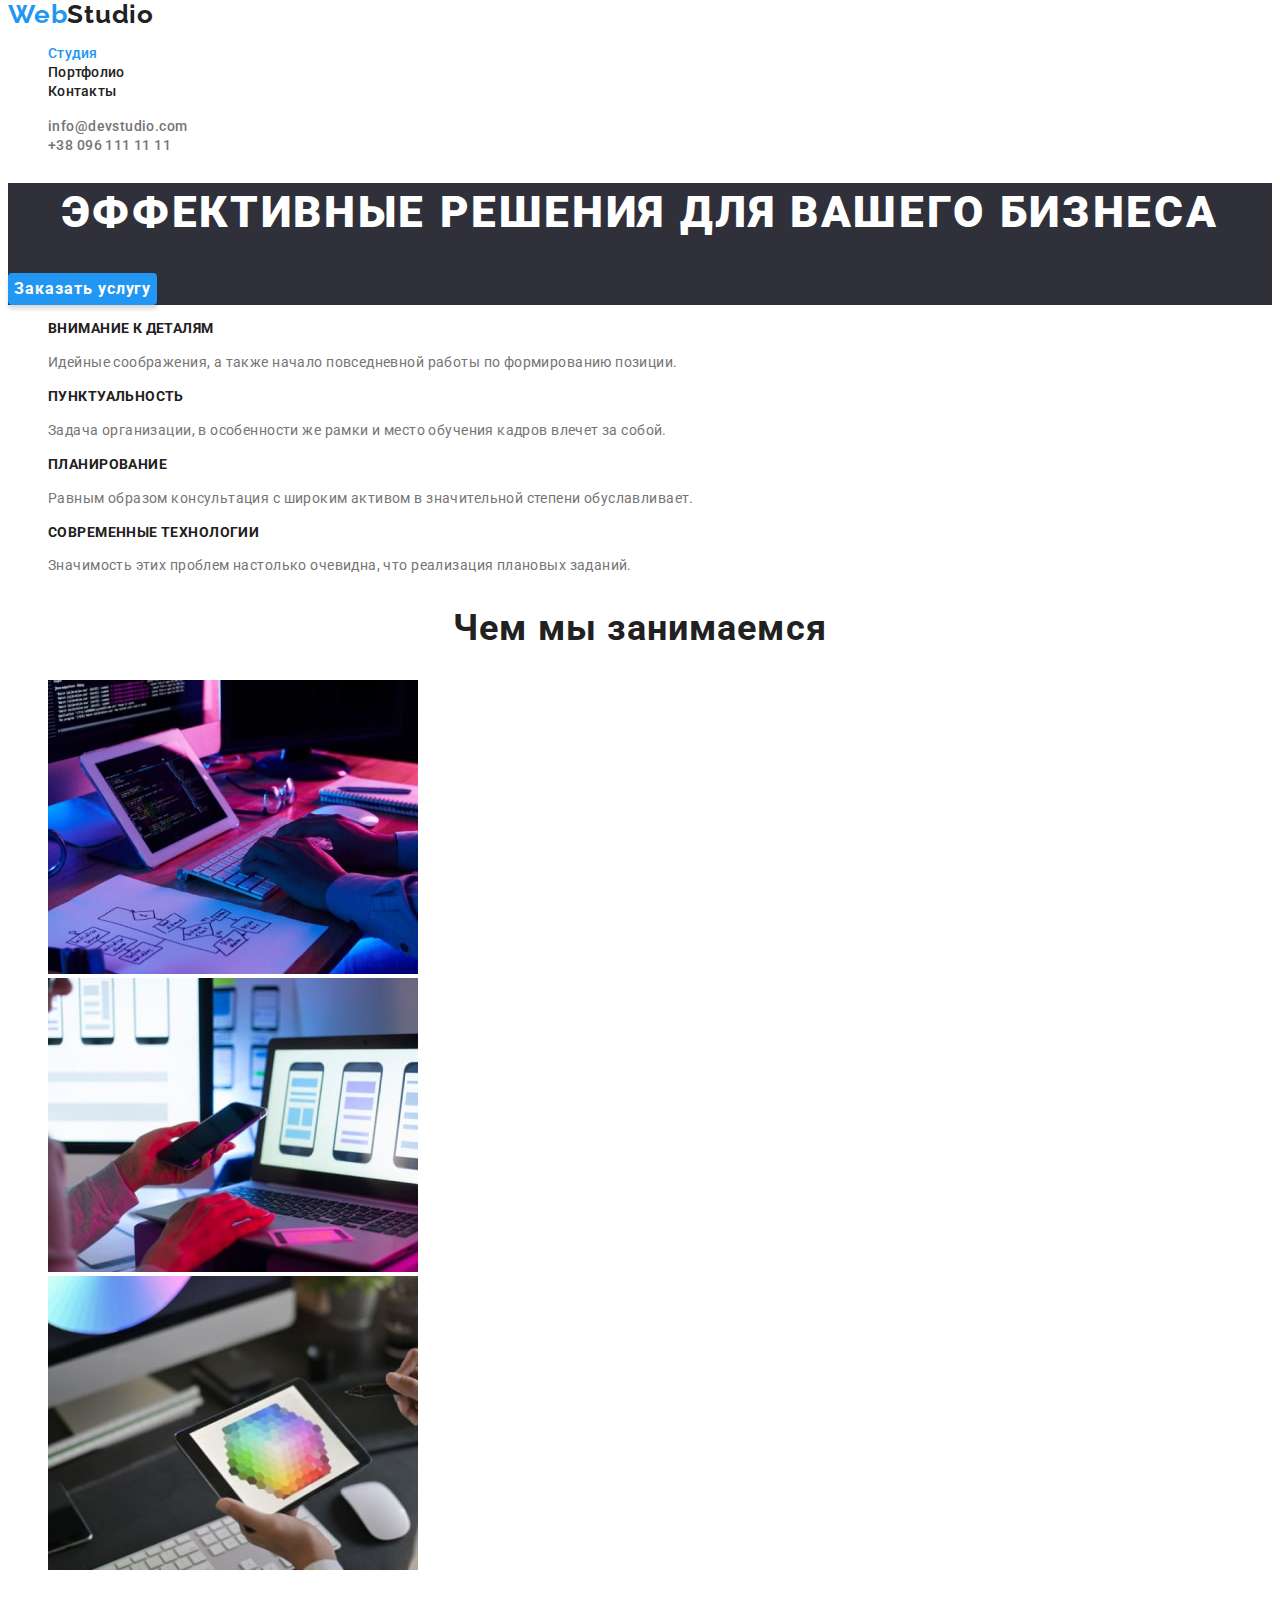
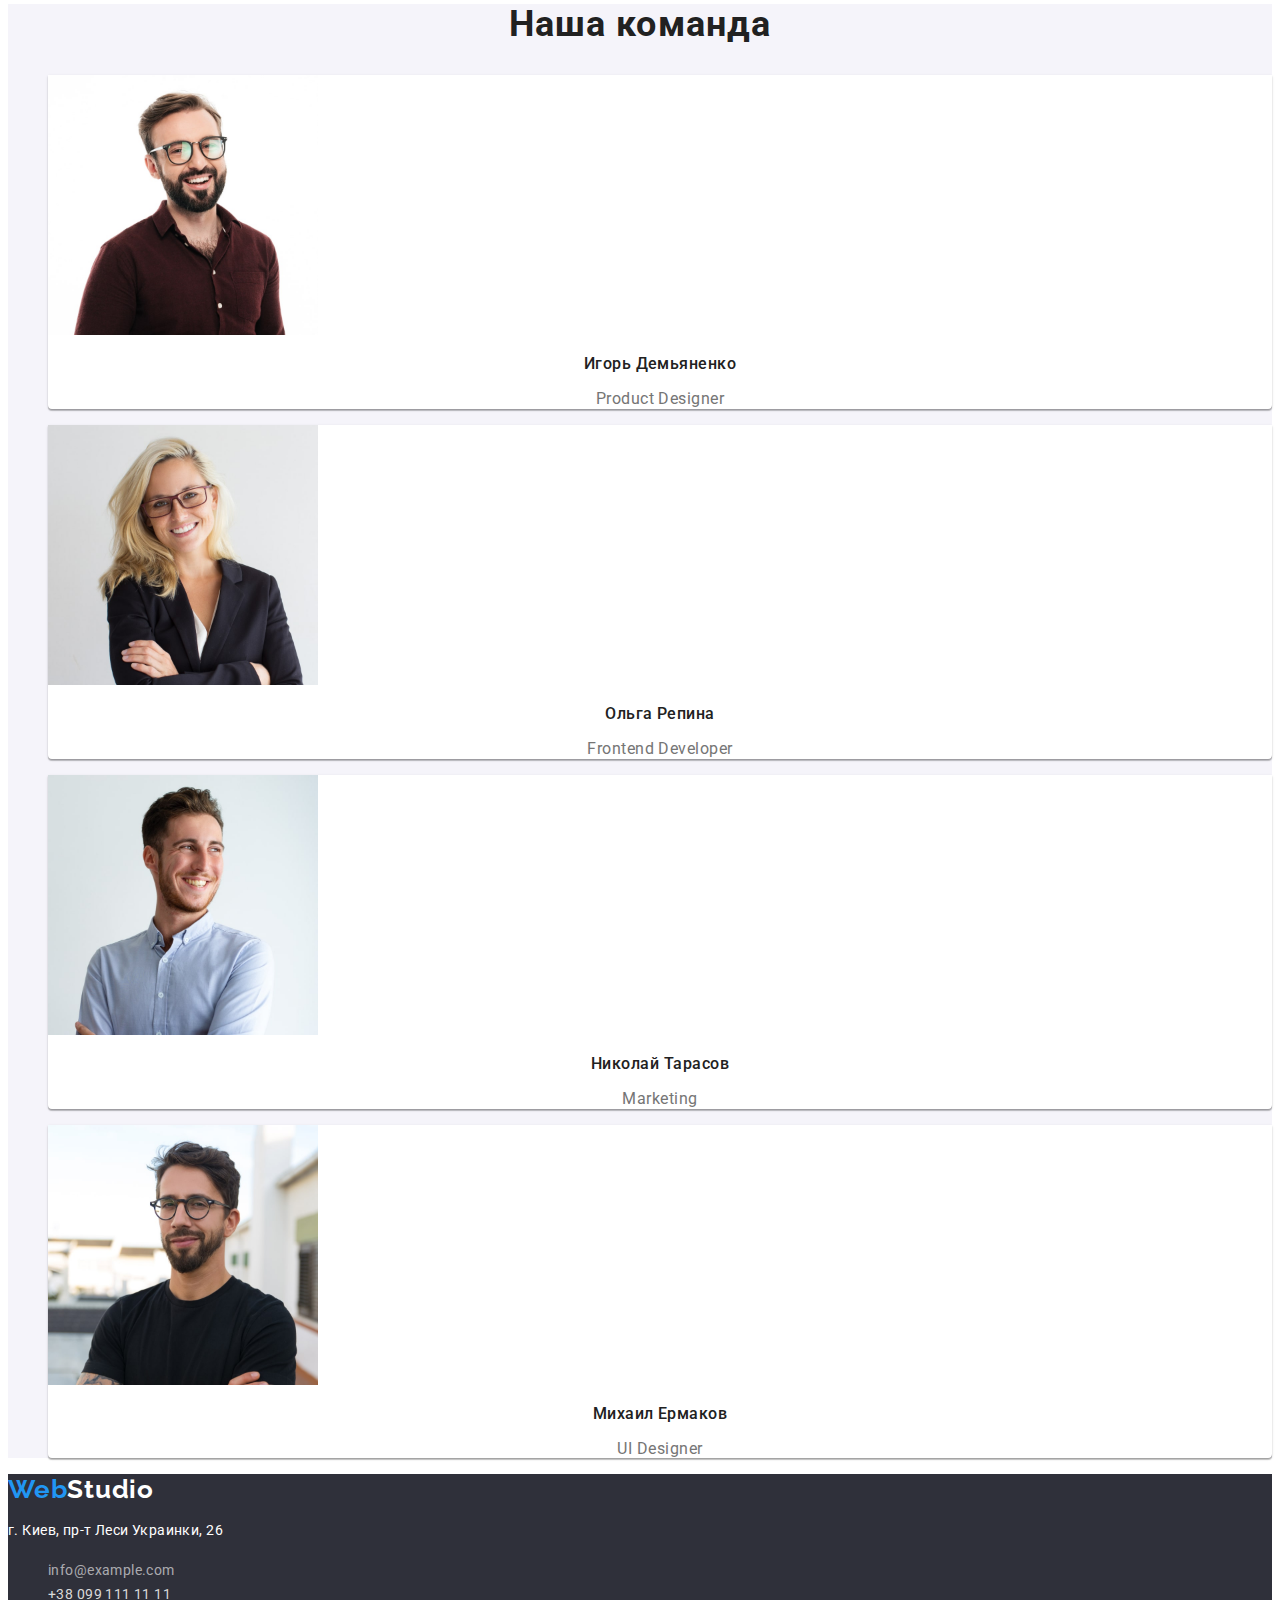
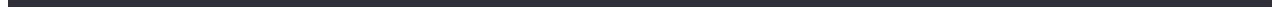
<file: index.html>
<!DOCTYPE html>
<html lang="ru">
  <head>
    <meta charset="UTF-8" />
    <meta http-equiv="X-UA-Compatible" content="IE=edge" />
    <meta name="viewport" content="width=device-width, initial-scale=1.0" />
    <title>WebStudio</title>
    <link rel="preconnect" href="https://fonts.googleapis.com" />
    <link rel="preconnect" href="https://fonts.gstatic.com" crossorigin />
    <link
      href="https://fonts.googleapis.com/css2?family=Raleway:wght@700&family=Roboto:wght@400;500;700;900&display=swap"
      rel="stylesheet"
    />
    <link rel="stylesheet" href="./css/styles.css" />
  </head>
  <body>
    <header class="header">
      <a href="./index.html" lang="en" class="header-web link"
        >Web<span class="header-studio">Studio</span>
      </a>
      <nav>
        <ul class="header-list list">
          <li><a href="./index.html" class="header-item link current">Студия</a></li>
          <li><a href="./portfolio.html" class="header-item link">Портфолио</a></li>
          <li><a href="#" class="header-item link">Контакты</a></li>
        </ul>
      </nav>
      <ul class="header-nav list">
        <li>
          <a href="mailto:info@devstudio.com" class="header-email link">info@devstudio.com</a>
        </li>
        <li><a href="tel:+380961111111" class="header-tel link">+38 096 111 11 11</a></li>
      </ul>
    </header>
    <main>
      <section class="main">
        <h1 class="main-title">Эффективные решения для вашего бизнеса</h1>
        <button type="button" class="main-btn pointer">Заказать услугу</button>
      </section>
      <section>
        <h2 class="hidden-title visually-hidden">Цели</h2>
        <ul class="section list">
          <li class="section-list">
            <h3 class="item-subtitle">Внимание к деталям</h3>
            <p class="section-text">
              Идейные соображения, а также начало повседневной работы по формированию позиции.
            </p>
          </li>
          <li class="section-list">
            <h3 class="item-subtitle">Пунктуальность</h3>
            <p class="section-text">
              Задача организации, в особенности же рамки и место обучения кадров влечет за собой.
            </p>
          </li>
          <li class="section-list">
            <h3 class="item-subtitle">Планирование</h3>
            <p class="section-text">
              Равным образом консультация с широким активом в значительной степени обуславливает.
            </p>
          </li>
          <li class="section-list">
            <h3 class="item-subtitle">Современные технологии</h3>
            <p class="section-text">
              Значимость этих проблем настолько очевидна, что реализация плановых заданий.
            </p>
          </li>
        </ul>
      </section>
      <section>
        <h2 class="title">Чем мы занимаемся</h2>
        <ul class="section list">
          <li>
            <img src="./images/work-img-1.jpg" alt="website skeleton" width="370" height="294" />
          </li>
          <li>
            <img
              src="./images/work-img-2.jpg"
              alt="image on a mobile device"
              width="370"
              height="294"
            />
          </li>
          <li>
            <img src="./images/work-img-3.jpg" alt="graphic design" width="370" height="294" />
          </li>
        </ul>
      </section>
      <section class="section-team">
        <h2 class="title">Наша команда</h2>
        <ul class="section list">
          <li class="section-item">
            <img src="./images/team-img-4.jpg" alt="Product Designer" width="270" height="260" />
            <h3 class="title-name">Игорь Демьяненко</h3>
            <p lang="en" class="title-work">Product Designer</p>
          </li>
          <li class="section-item">
            <img src="./images/team-img-5.jpg" alt="Frontend Developer" width="270" height="260" />
            <h3 class="title-name">Ольга Репина</h3>
            <p lang="en" class="title-work">Frontend Developer</p>
          </li>
          <li class="section-item">
            <img src="./images/team-img-6.jpg" alt="Marketing" width="270" height="260" />
            <h3 class="title-name">Николай Тарасов</h3>
            <p lang="en" class="title-work">Marketing</p>
          </li>
          <li class="section-item">
            <img src="./images/team-img-7.jpg" alt="UI Designer" width="270" height="260" />
            <h3 class="title-name">Михаил Ермаков</h3>
            <p lang="en" class="title-work">UI Designer</p>
          </li>
        </ul>
      </section>
    </main>
    <footer class="footer">
      <a href="./index.html" lang="en" class="footer-web link"
        >Web<span class="footer-studio">Studio</span>
      </a>
      <address class="foooter-addresss">
        <p class="footer-text">г. Киев, пр-т Леси Украинки, 26</p>
        <ul class="footer-list list">
          <li><a href="mailto:info@example.com" class="footer-email link">info@example.com</a></li>
          <li><a href="tel:+380991111111" class="tel link">+38 099 111 11 11</a></li>
        </ul>
      </address>
    </footer>
  </body>
</html>
</file>
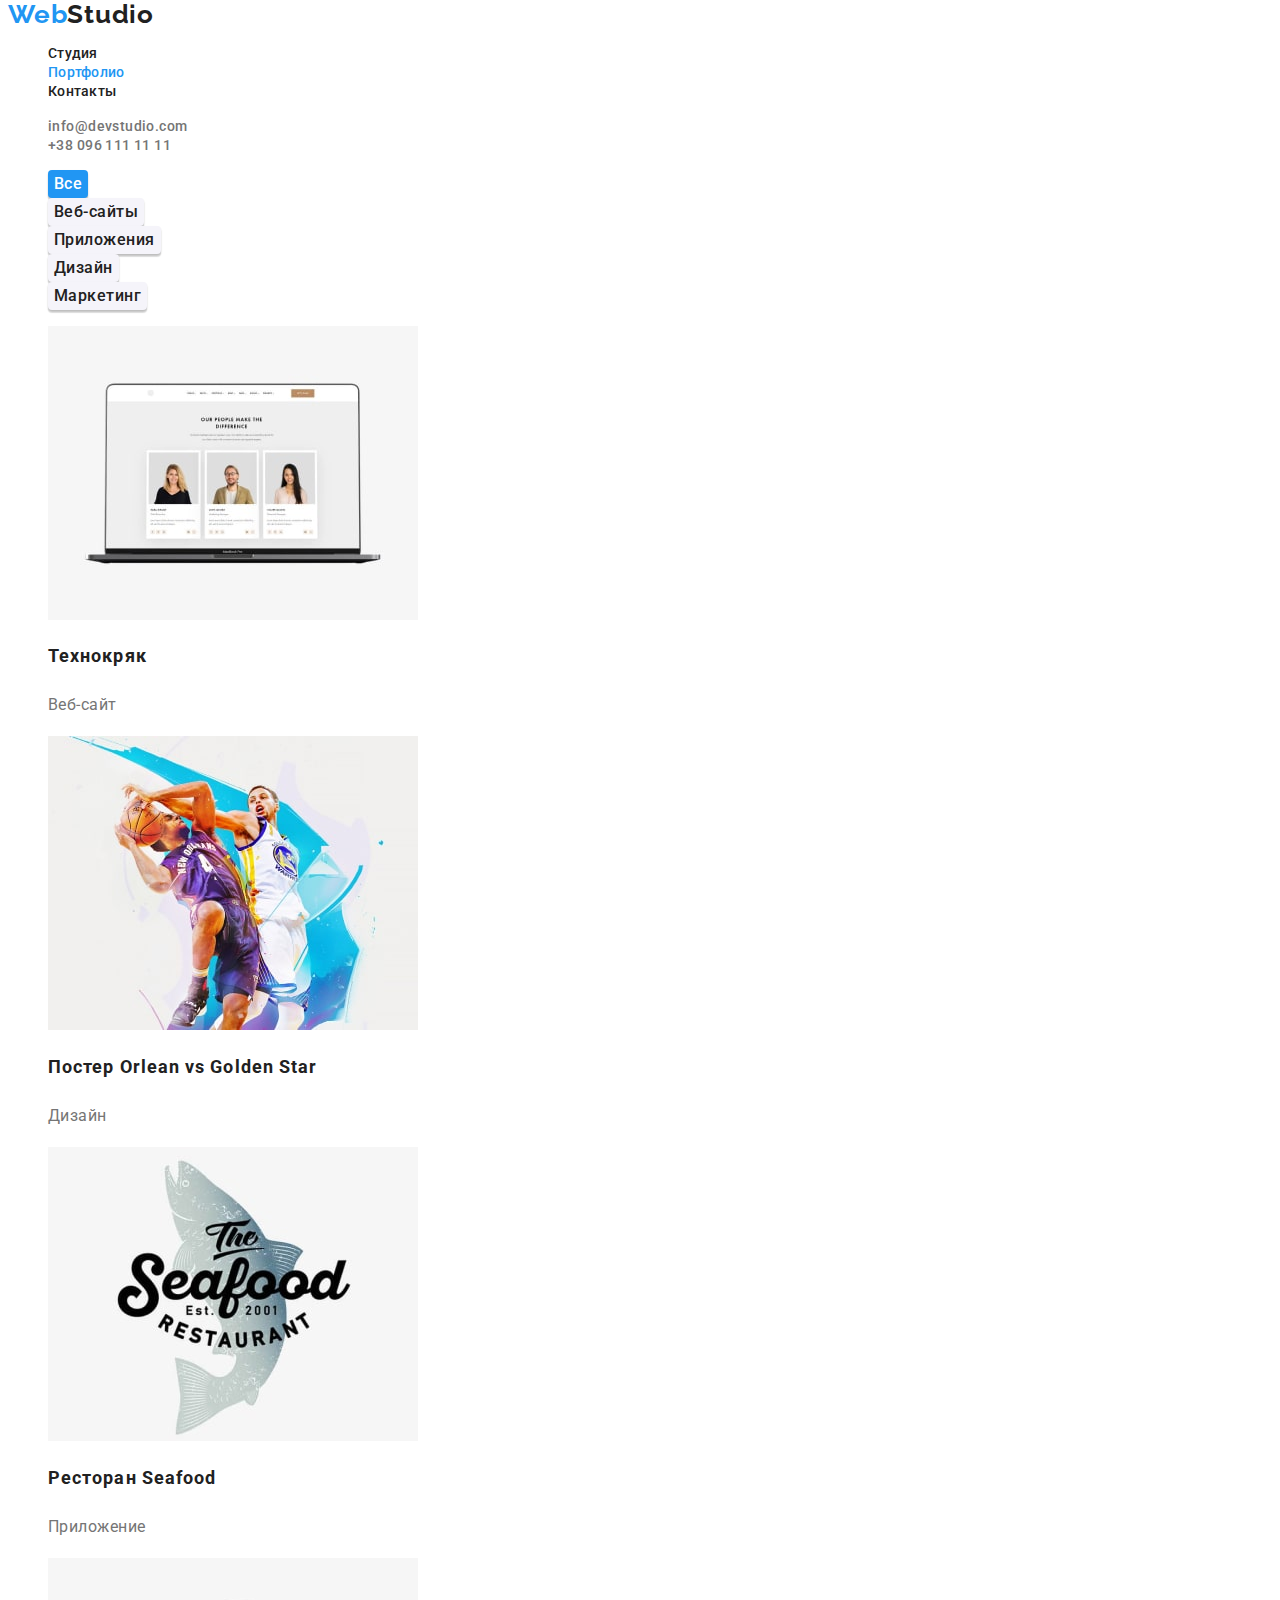
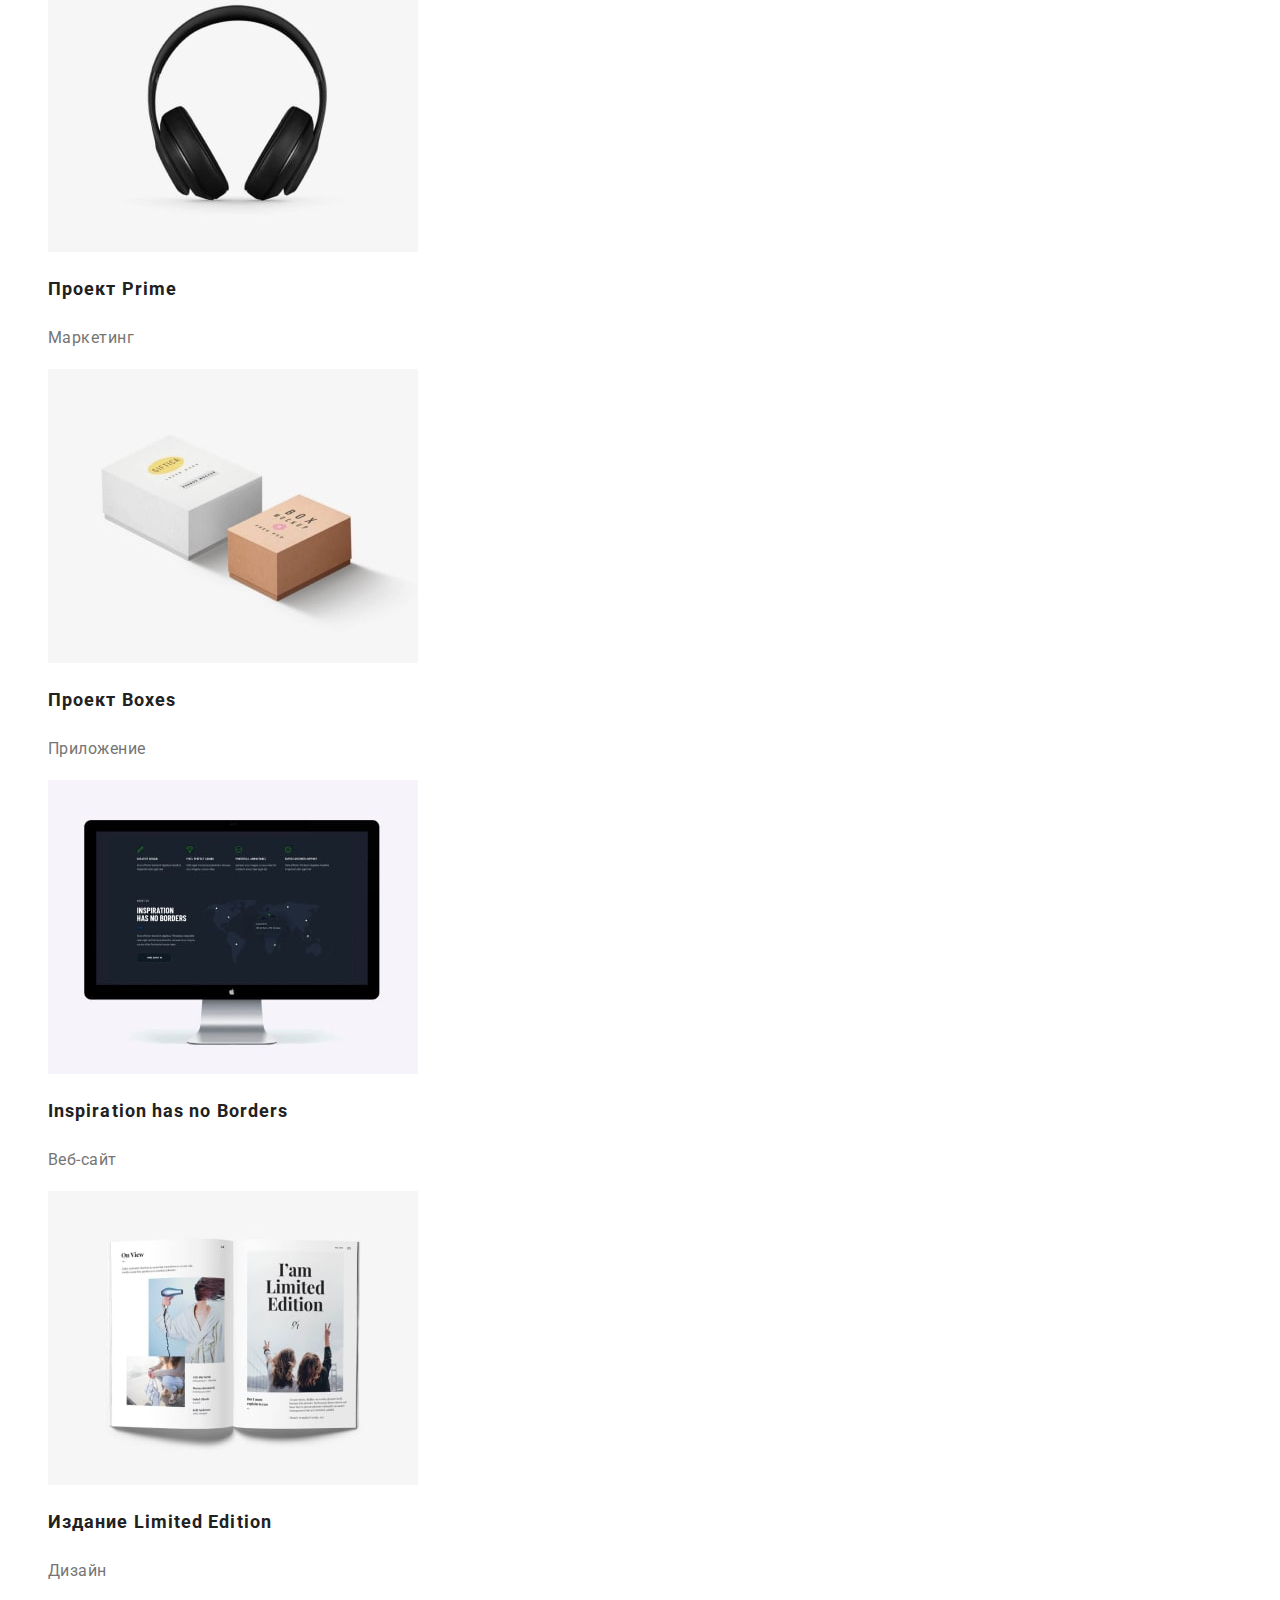
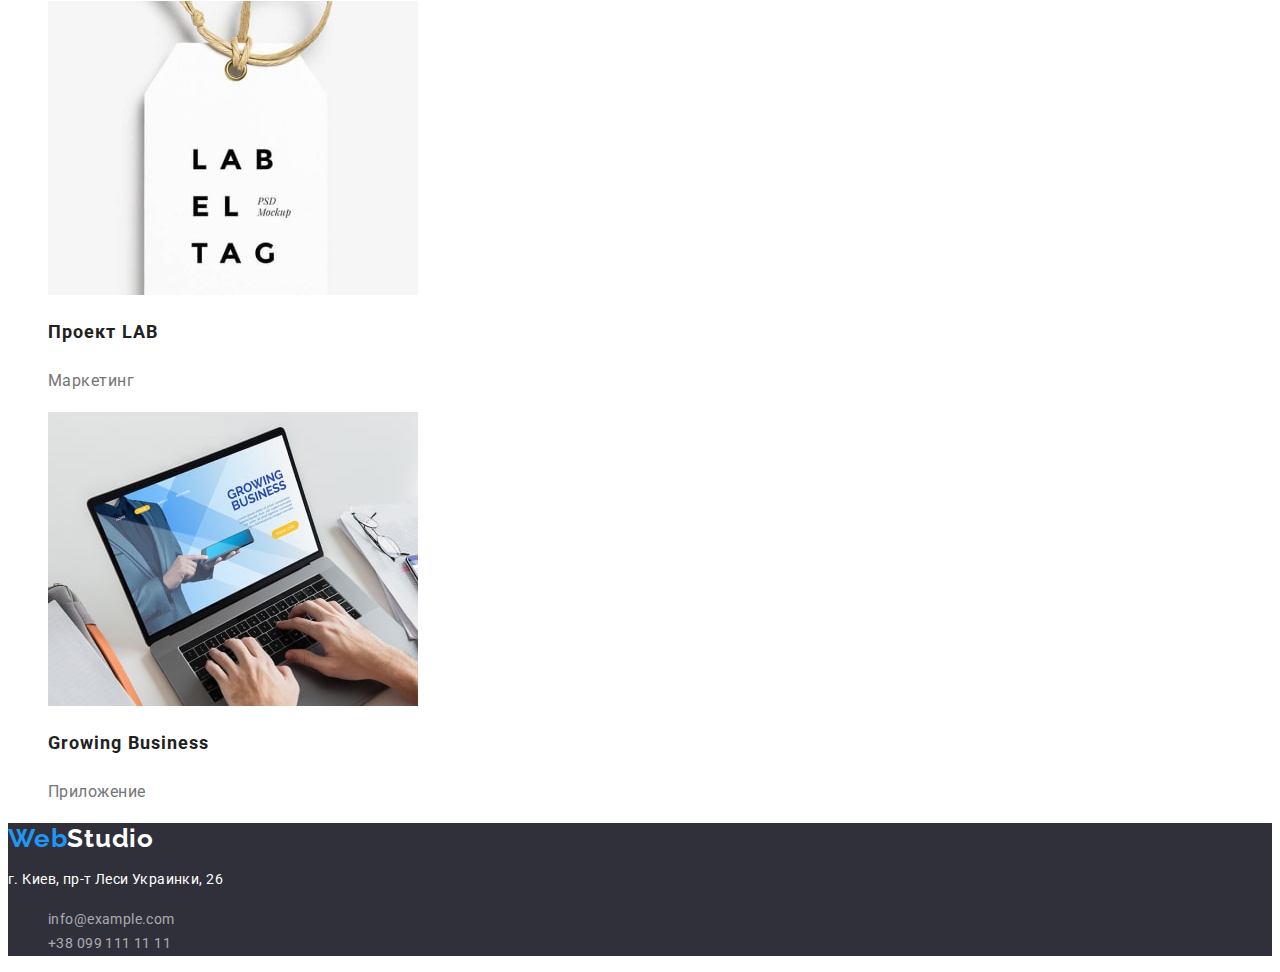
<file: portfolio.html>
<!DOCTYPE html>
<html lang="ru">
  <head>
    <meta charset="UTF-8" />
    <meta http-equiv="X-UA-Compatible" content="IE=edge" />
    <meta name="viewport" content="width=device-width, initial-scale=1.0" />
    <title>WebStudio</title>
    <link rel="preconnect" href="https://fonts.googleapis.com" />
    <link rel="preconnect" href="https://fonts.gstatic.com" crossorigin />
    <link
      href="https://fonts.googleapis.com/css2?family=Raleway:wght@700&family=Roboto:wght@400;500;700;900&display=swap"
      rel="stylesheet"
    />
    <link rel="stylesheet" href="./css/styles.css" />
  </head>
  <body>
    <header class="header">
      <a href="./index.html" lang="en" class="header-web link"
        >Web<span class="header-studio">Studio</span>
      </a>
      <nav>
        <ul class="header-list list">
          <li><a href="./index.html" class="header-item link">Студия</a></li>
          <li><a href="./portfolio.html" class="header-item link current">Портфолио</a></li>
          <li><a href="#" class="header-item link">Контакты</a></li>
        </ul>
      </nav>
      <ul class="header-nav list">
        <li>
          <a href="mailto:info@devstudio.com" class="header-email link">info@devstudio.com</a>
        </li>
        <li><a href="tel:+380961111111" class="header-tel link">+38 096 111 11 11</a></li>
      </ul>
    </header>
    <main>
      <section>
        <h1 class="hidden-title visually-hidden">Портфолио</h1>
        <ul class="portfolio-list list">
          <li class="button-item">
            <button type="button" class="portfolio-btn primary pointer">Все</button>
          </li>
          <li class="button-item">
            <button type="button" class="portfolio-btn pointer">Веб-сайты</button>
          </li>
          <li class="button-item">
            <button type="button" class="portfolio-btn pointer">Приложения</button>
          </li>
          <li class="button-item">
            <button type="button" class="portfolio-btn pointer">Дизайн</button>
          </li>
          <li class="button-item">
            <button type="button" class="portfolio-btn pointer">Маркетинг</button>
          </li>
        </ul>
        <ul class="card list">
          <li class="card-item">
            <img src="./images/portfolio-img-1.jpg" alt="website" width="370" height="294" />
            <h2 class="card-subtitle">Технокряк</h2>
            <p class="card-text">Веб-сайт</p>
          </li>
          <li class="card-item">
            <img src="./images/portfolio-img-2.jpg" alt="poster" width="370" height="294" />
            <h2 class="card-subtitle">Постер <span lang="en">Orlean vs Golden Star</span></h2>
            <p class="card-text">Дизайн</p>
          </li>
          <li class="card-item">
            <img src="./images/portfolio-img-3.jpg" alt="restaurant" width="370" height="294" />
            <h2 class="card-subtitle">Ресторан <span lang="en">Seafood</span></h2>
            <p class="card-text">Приложение</p>
          </li>
          <li class="card-item">
            <img src="./images/portfolio-img-4.jpg" alt="headphones" width="370" height="294" />
            <h2 class="card-subtitle">Проект <span lang="en">Prime</span></h2>
            <p class="card-text">Маркетинг</p>
          </li>
          <li class="card-item">
            <img src="./images/portfolio-img-5.jpg" alt="boxes" width="370" height="294" />
            <h2 class="card-subtitle">Проект <span lang="en">Boxes</span></h2>
            <p class="card-text">Приложение</p>
          </li>
          <li class="card-item">
            <img src="./images/portfolio-img-6.jpg" alt="monitor" width="370" height="294" />
            <h2 lang="en" class="card-subtitle">Inspiration has no Borders</h2>
            <p class="card-text">Веб-сайт</p>
          </li>
          <li class="card-item">
            <img src="./images/portfolio-img-7.jpg" alt="book edition" width="370" height="294" />
            <h2 class="card-subtitle">Издание <span lang="en">Limited Edition</span></h2>
            <p class="card-text">Дизайн</p>
          </li>
          <li class="card-item">
            <img src="./images/portfolio-img-8.jpg" alt="project" width="370" height="294" />
            <h2 class="card-subtitle">Проект <span lang="en">LAB</span></h2>
            <p class="card-text">Маркетинг</p>
          </li>
          <li class="card-item">
            <img src="./images/portfolio-img-9.jpg" alt="laptop" width="370" height="294" />
            <h2 lang="en" class="card-subtitle">Growing Business</h2>
            <p class="card-text">Приложение</p>
          </li>
        </ul>
      </section>
    </main>
    <footer class="footer">
      <a href="./index.html" lang="en" class="footer-web link"
        >Web<span class="footer-studio">Studio</span>
      </a>
      <address class="foooter-addresss">
        <p class="footer-text">г. Киев, пр-т Леси Украинки, 26</p>
        <ul class="footer-list list">
          <li><a href="mailto:info@example.com" class="footer-email link">info@example.com</a></li>
          <li><a href="tel:+380991111111" class="footer-tel link">+38 099 111 11 11</a></li>
        </ul>
      </address>
    </footer>
  </body>
</html>
</file>
<file: css/styles.css>
:root {
  --background-color: #ffffff;
  --primary-text-color: #757575;
  --title-text-color: #212121;
  --accent-color: #2196f3;
  --primary-btn-color: #ffffff;
  --background-btn-color: #2196f3;
  --accent-bnt-color: #188ce8;
  --background-main-color: #2f303a;
  --main-title-color: #ffffff;
  --section-team-color: #f5f4fa;
  --footer-tel-color: #d9d9d9;
}
body {
  background-color: var(--background-color);
  color: var(--primary-text-color);
  font-family: 'Roboto', sans-serif;
}
.list {
  list-style: none;
}
.link {
  text-decoration: none;
}
.visually-hidden {
  position: absolute;
  width: 1px;
  height: 1px;
  margin: -1px;
  border: 0;
  padding: 0;
  white-space: nowrap;
  clip-path: inset(100%);
  clip: rect(0 0 0 0);
  overflow: hidden;
}
.header {
  background-color: var(--background-color);
}
.header-web {
  font-family: 'Raleway';
  font-style: normal;
  font-weight: 700;
  font-size: 26px;
  line-height: 1.9px;
  letter-spacing: 0.03em;
  color: var(--accent-color);
}
.header-studio {
  font-family: 'Raleway';
  font-style: normal;
  font-weight: 700;
  font-size: 26px;
  line-height: 1.9px;
  letter-spacing: 0.03em;
  color: var(--title-text-color);
}
.header-item {
  font-weight: 500;
  font-size: 14px;
  line-height: 1.14;
  letter-spacing: 0.02em;
  color: var(--title-text-color);
}
.header-item.current,
.header-item:hover,
.header-item:focus,
.header-email:hover,
.header-email:focus,
.header-tel:hover,
.header-tel:focus,
.footer-email:hover,
.footer-email:focus,
.tel:hover,
.tel:focus,
.footer-tel:hover,
.footer-tel:focus {
  color: var(--accent-color);
}

.header-email,
.header-tel {
  font-style: normal;
  font-weight: 500;
  font-size: 14px;
  line-height: 1.14;
  letter-spacing: 0.03em;
  color: var(--primary-text-color);
}

.main,
.footer {
  background-color: var(--background-main-color);
}
.main-title {
  font-weight: 900;
  font-size: 44px;
  line-height: 1.36;
  text-align: center;
  letter-spacing: 0.06em;
  text-transform: uppercase;
  color: var(--main-title-color);
}
.main-btn {
  background: var(--background-btn-color);
  box-shadow: 0px 4px 4px rgba(0, 0, 0, 0.15);
  border-radius: 4px;
  font-family: inherit;
  font-weight: 700;
  font-size: 16px;
  line-height: 1.88;
  display: flex;
  align-items: center;
  text-align: center;
  letter-spacing: 0.06em;
  color: var(--primary-btn-color);
  border: 0;
  cursor: pointer;
}
.main-btn:hover,
.main-btn:focus {
  background-color: var(--accent-bnt-color);
}

/* секции*/
.item-subtitle {
  font-weight: 700;
  font-size: 14px;
  line-height: 1.14;
  letter-spacing: 0.03em;
  text-transform: uppercase;
  color: var(--title-text-color);
}
.section-item {
  background-color: var(--background-color);
  box-shadow: 0px 1px 3px rgba(0, 0, 0, 0.12), 0px 1px 1px rgba(0, 0, 0, 0.14),
    0px 2px 1px rgba(0, 0, 0, 0.2);
  border-radius: 0px 0px 4px 4px;
}
.section-text {
  font-size: 14px;
  line-height: 1.71;
  letter-spacing: 0.03em;
  color: var(--primary-text-color);
}
.section-team {
  background-color: var(--section-team-color);
}
.title {
  font-weight: 700;
  font-size: 36px;
  line-height: 1.16;
  text-align: center;
  letter-spacing: 0.03em;
  color: var(--title-text-color);
}
.title-name {
  font-weight: 500;
  font-size: 16px;
  line-height: 1.18;
  text-align: center;
  letter-spacing: 0.03em;
  color: var(--title-text-color);
}
.title-work {
  font-size: 16px;
  line-height: 1.18;
  text-align: center;
  letter-spacing: 0.03em;
  color: var(--primary-text-color);
}
.tel {
  font-style: normal;
  font-size: 14px;
  line-height: 1.71;
  letter-spacing: 0.03em;
  color: var(--footer-tel-color);
}
/* button potfolio*/
.portfolio-list {
  color: var(--title-text-color);
}
.portfolio-btn {
  box-shadow: 0px 3px 1px rgba(0, 0, 0, 0.1), 0px 1px 2px rgba(0, 0, 0, 0.08),
    0px 2px 2px rgba(0, 0, 0, 0.12);
  border-radius: 4px;
  background-color: #f5f4fa;
  border: 0;
  font-family: inherit;
  font-style: normal;
  font-weight: 500;
  font-size: 16px;
  line-height: 1.62;
  text-align: center;
  letter-spacing: 0.03em;
  color: var(--title-text-color);
}
.portfolio-btn:hover,
.portfolio-btn:focus {
  background-color: var(--background-btn-color);
  color: var(--primary-btn-color);
}
.portfolio-btn.primary {
  background-color: var(--background-btn-color);
  color: var(--primary-btn-color);
  box-shadow: 0px 3px 1px rgba(0, 0, 0, 0.1), 0px 1px 2px rgba(0, 0, 0, 0.08),
    0px 2px 2px rgba(0, 0, 0, 0.12);
  border-radius: 4px;
}
.card-subtitle {
  font-weight: 700;
  font-size: 18px;
  line-height: 2;
  letter-spacing: 0.06em;
  color: var(--title-text-color);
}
.card-text {
  font-size: 16px;
  line-height: 1.87;
  letter-spacing: 0.03em;
  color: var(--primary-text-color);
}
/*footer*/
.footer-web {
  font-family: 'Raleway';
  font-style: normal;
  font-weight: 700;
  font-size: 26px;
  line-height: 1.19;
  letter-spacing: 0.03em;
  color: var(--accent-color);
}
.footer-studio {
  font-family: 'Raleway';
  font-style: normal;
  font-weight: 700;
  font-size: 26px;
  line-height: 1.19;
  letter-spacing: 0.03em;
  color: var(--main-title-color);
}
.footer-text {
  font-style: normal;
  font-size: 14px;
  line-height: 1.71;
  letter-spacing: 0.03em;
  color: var(--main-title-color);
}
.footer-email,
.footer-tel {
  font-style: normal;
  font-size: 14px;
  line-height: 1.71;
  letter-spacing: 0.03em;
  color: rgba(255, 255, 255, 0.6);
}
</file>
